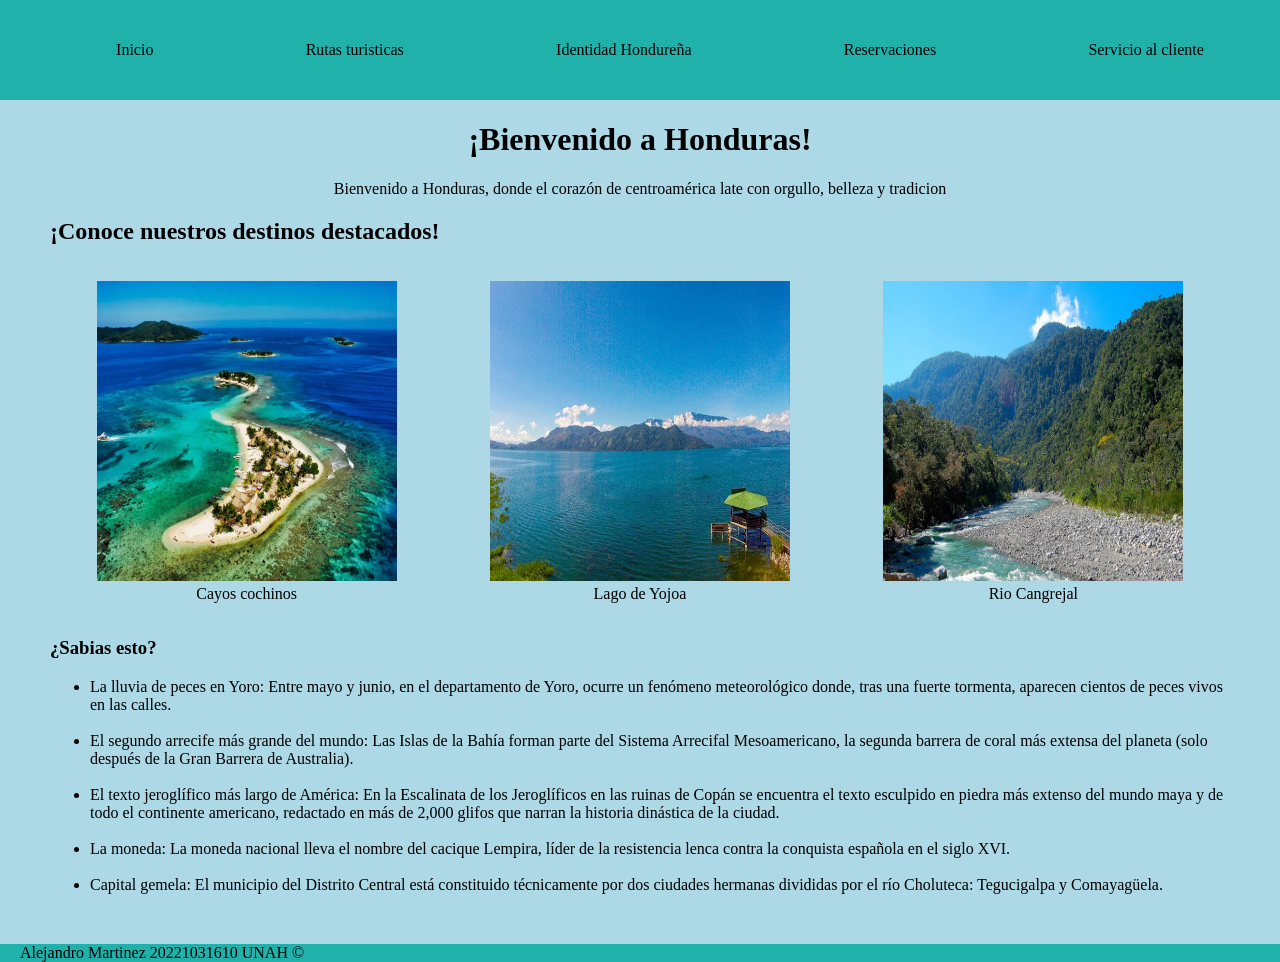
<file: index.html>
<!DOCTYPE html>
<html lang="en">
<head>
    <meta charset="UTF-8">
    <meta name="viewport" content="width=device-width, initial-scale=1.0">
    <title>Portal turistico</title>
    <link rel="stylesheet" href="/css/styles.css">
</head>
<body class="body">

    <nav>
        <ul class="navegador">
            <li>
                <a href="/index.html" class="links_nav">Inicio</a>
            </li>

            <li>
                <a href="/rutas_turisticas.html" class="links_nav">Rutas turisticas</a>
            </li>

            <li>
                <a href="/cultura.html" class="links_nav">Identidad Hondureña</a>
            </li>

            <li>
                <a href="/formulario.html" class="links_nav">Reservaciones</a>
            </li>

            <li>
                <a href="/contacto.html" class="links_nav">Servicio al cliente</a>
            </li>
        </ul>
    </nav>

    <div class="contenedor">
    <header class="cabecera">
        <h1>¡Bienvenido a Honduras!</h1>
    </header>

    <main>
        <div>
            <p style="text-align:center;">
                Bienvenido a Honduras, donde el corazón de centroamérica late con orgullo, belleza y tradicion
            </p>
        </div>

        <h2>¡Conoce nuestros destinos destacados!</h2>

        <section class="contenido">
            <figure>
                <img class="img" src="/img/cayos.webp" alt="Cayos cochinos Honduras">
                <figcaption style="text-align: center;">Cayos cochinos</figcaption>
            </figure>

            <figure>
                <img class="img" src="/img/lago.jpg" alt="Lago de Yojoa">
                <figcaption style="text-align: center;">Lago de Yojoa</figcaption>
            </figure>

            <figure>
                <img class="img" src="/img/rio cangrejal.jpg" alt="Rio cangrejal">
                <figcaption style="text-align: center;">Rio Cangrejal</figcaption>
            </figure>
        </section>

        <section class="final">
            <h3>¿Sabias esto?</h3>

            <ul>
                <li>
                    La lluvia de peces en Yoro: Entre mayo y junio, en el departamento de Yoro, ocurre un fenómeno meteorológico donde, tras una fuerte tormenta, aparecen cientos de peces vivos en las calles.
                </li>
                <br>
                <li>
                    El segundo arrecife más grande del mundo: Las Islas de la Bahía forman parte del Sistema Arrecifal Mesoamericano, la segunda barrera de coral más extensa del planeta (solo después de la Gran Barrera de Australia).
                </li>
                <br>
                <li>
                    El texto jeroglífico más largo de América: En la Escalinata de los Jeroglíficos en las ruinas de Copán se encuentra el texto esculpido en piedra más extenso del mundo maya y de todo el continente americano, redactado en más de 2,000 glifos que narran la historia dinástica de la ciudad.
                </li>
                <br>
                <li>
                    La moneda: La moneda nacional lleva el nombre del cacique Lempira, líder de la resistencia lenca contra la conquista española en el siglo XVI.
                </li>
                <br>
                <li>
                    Capital gemela: El municipio del Distrito Central está constituido técnicamente por dos ciudades hermanas divididas por el río Choluteca: Tegucigalpa y Comayagüela.
                </li>
            </ul>
        </section>
    </main>
    </div>

    <footer class="pie">
        <p>Alejandro Martinez 20221031610 UNAH ©</p>
    </footer>
    
</body>
</html>
</file>
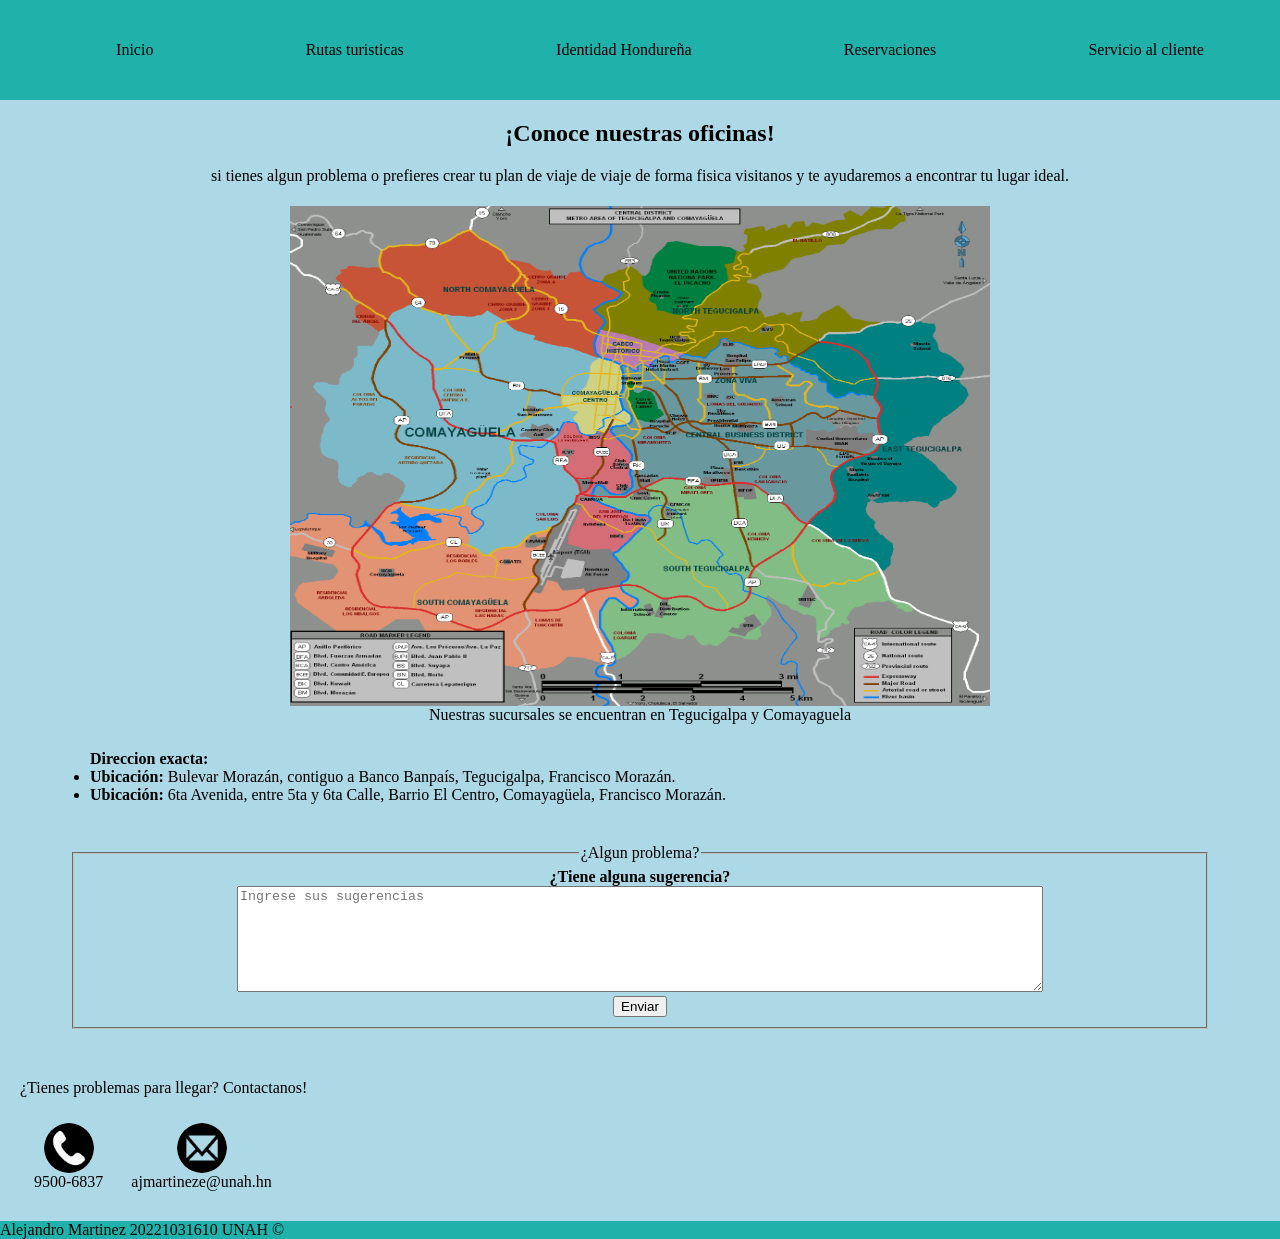
<file: contacto.html>
<!DOCTYPE html>
<html lang="en">
<head>
    <meta charset="UTF-8">
    <meta name="viewport" content="width=device-width, initial-scale=1.0">
    <title>Contacto</title>
    <link rel="stylesheet" href="/css/styles.css">
</head>
<body class="body">

    <nav>
        <ul class="navegador">
            <li>
                <a href="/index.html" class="links_nav">Inicio</a>
            </li>

            <li>
                <a href="/rutas_turisticas.html" class="links_nav">Rutas turisticas</a>
            </li>

            <li>
                <a href="/cultura.html" class="links_nav">Identidad Hondureña</a>
            </li>

            <li>
                <a href="/formulario.html" class="links_nav">Reservaciones</a>
            </li>

            <li>
                <a href="/contacto.html" class="links_nav">Servicio al cliente</a>
            </li>
        </ul>
    </nav>

    <div style="text-align: center;">
        <h2>¡Conoce nuestras oficinas!</h2>
        <p>si tienes algun problema o prefieres crear tu plan de viaje de viaje de forma fisica visitanos y te ayudaremos a encontrar tu lugar ideal.</p>
    </div>

    <main>
        <article class="contacto">
            <fieldset>
                <img src="/img/mapa.png" alt="Mapa esquematico">
                <figcaption>Nuestras sucursales se encuentran en Tegucigalpa y Comayaguela</figcaption>
            </fieldset>

            <ul style="margin-left: 50px; margin-right: 50px;">
                <label style="font-weight: bold;" for="direccion">Direccion exacta:</label>
                <li><strong>Ubicación:</strong> Bulevar Morazán, contiguo a Banco Banpaís, Tegucigalpa, Francisco Morazán.</li>
                <li><strong>Ubicación:</strong> 6ta Avenida, entre 5ta y 6ta Calle, Barrio El Centro, Comayagüela, Francisco Morazán.</li>
            </ul>
        </article>

        <form class="formulario">
            <fieldset>
                <legend>¿Algun problema?</legend>

                <div>
                    <label style="font-weight: bold;" for="quejas">¿Tiene alguna sugerencia?</label>
                </div>
                <textarea style="height: 100px; width: 800px;" name="quejas" id="Quejas" required placeholder="Ingrese sus sugerencias"></textarea>

                <br>

                <div>
                    <button>Enviar</button>
                </div>
            </fieldset>
        </form>

        <label style="margin-left: 20px;">¿Tienes problemas para llegar? Contactanos!</label>
        <article class="contactos_i">

            <fieldset style="border: none;">
                <img class="img2" src="/img/telefono.png" alt="Telefono">
                <figcaption>9500-6837</figcaption>
            </fieldset>

            <fieldset style="border: none;">
                <img class="img2" src="/img/correo22.webp" alt="correo">
                <figcaption>ajmartineze@unah.hn</figcaption>
            </fieldset>
        </article>

    </main>

    <footer class="pie">
        Alejandro Martinez 20221031610 UNAH ©
    </footer>
    
</body>
</html>
</file>
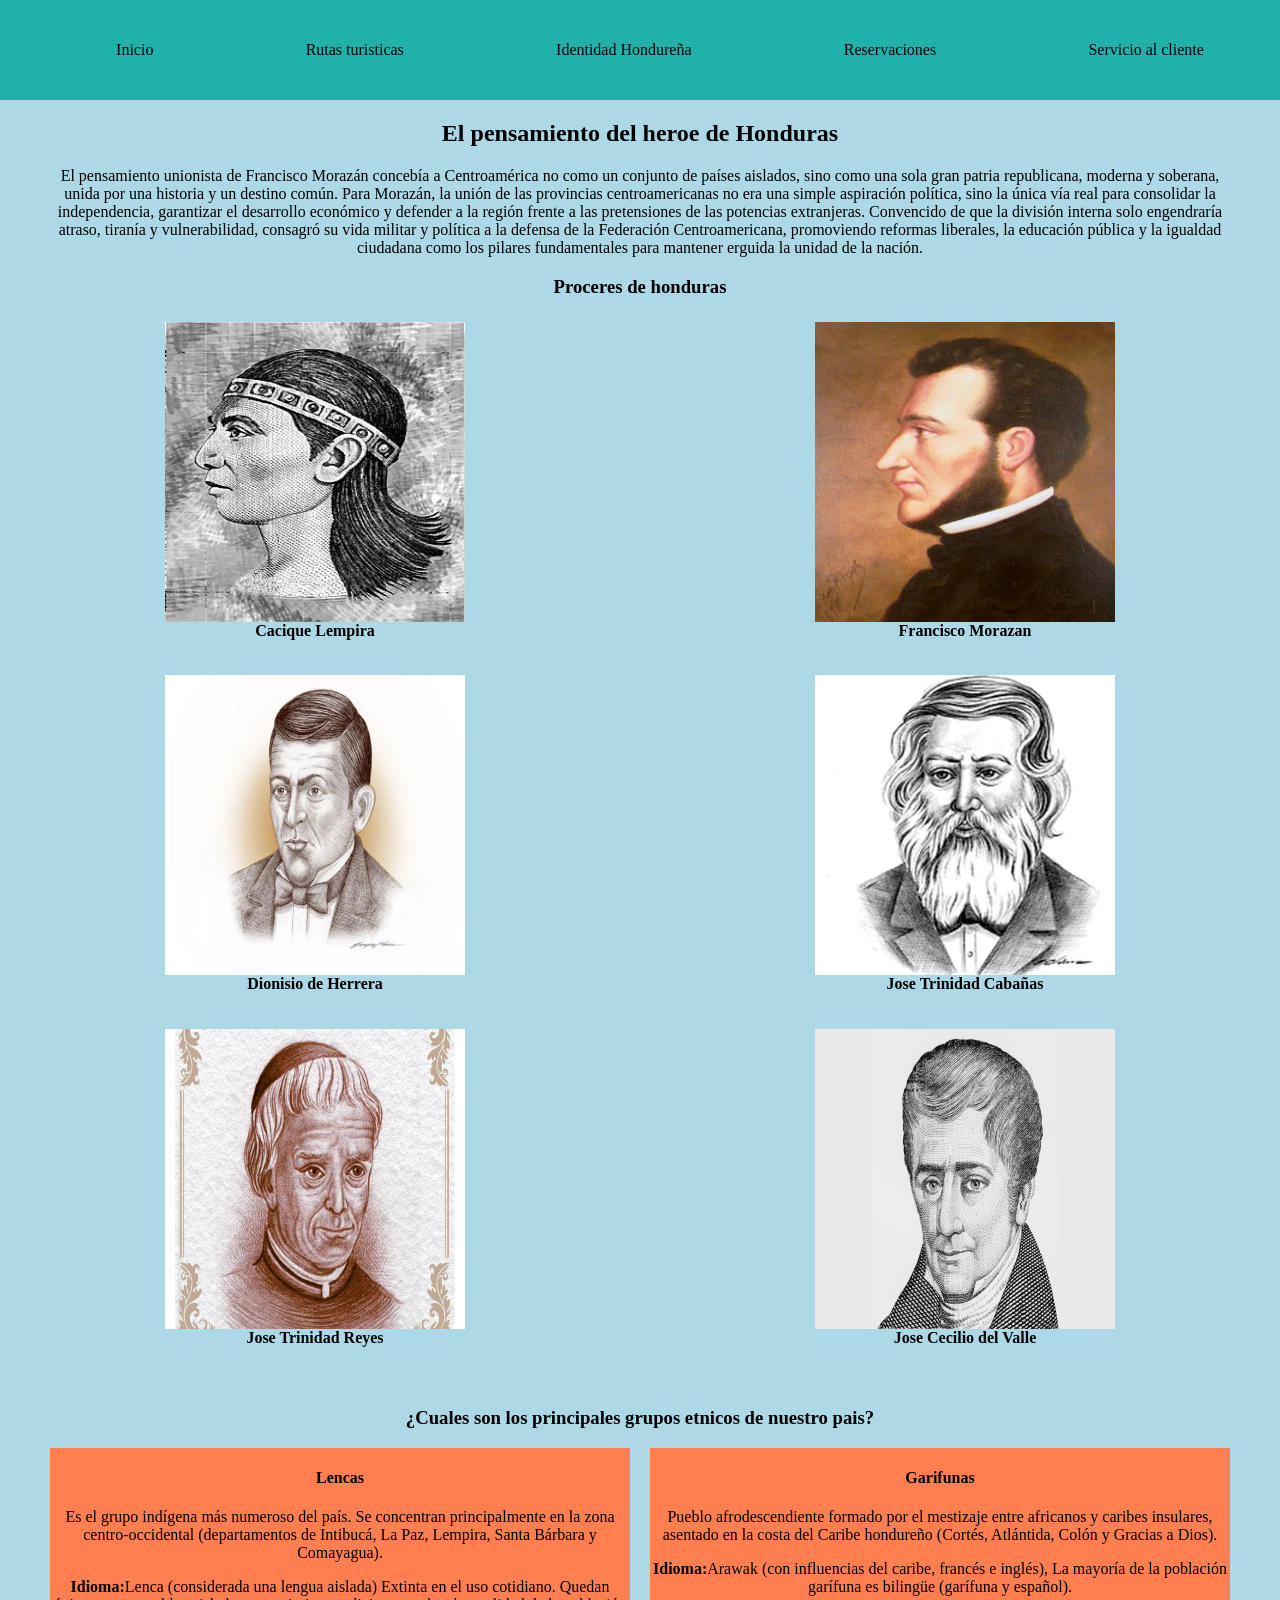
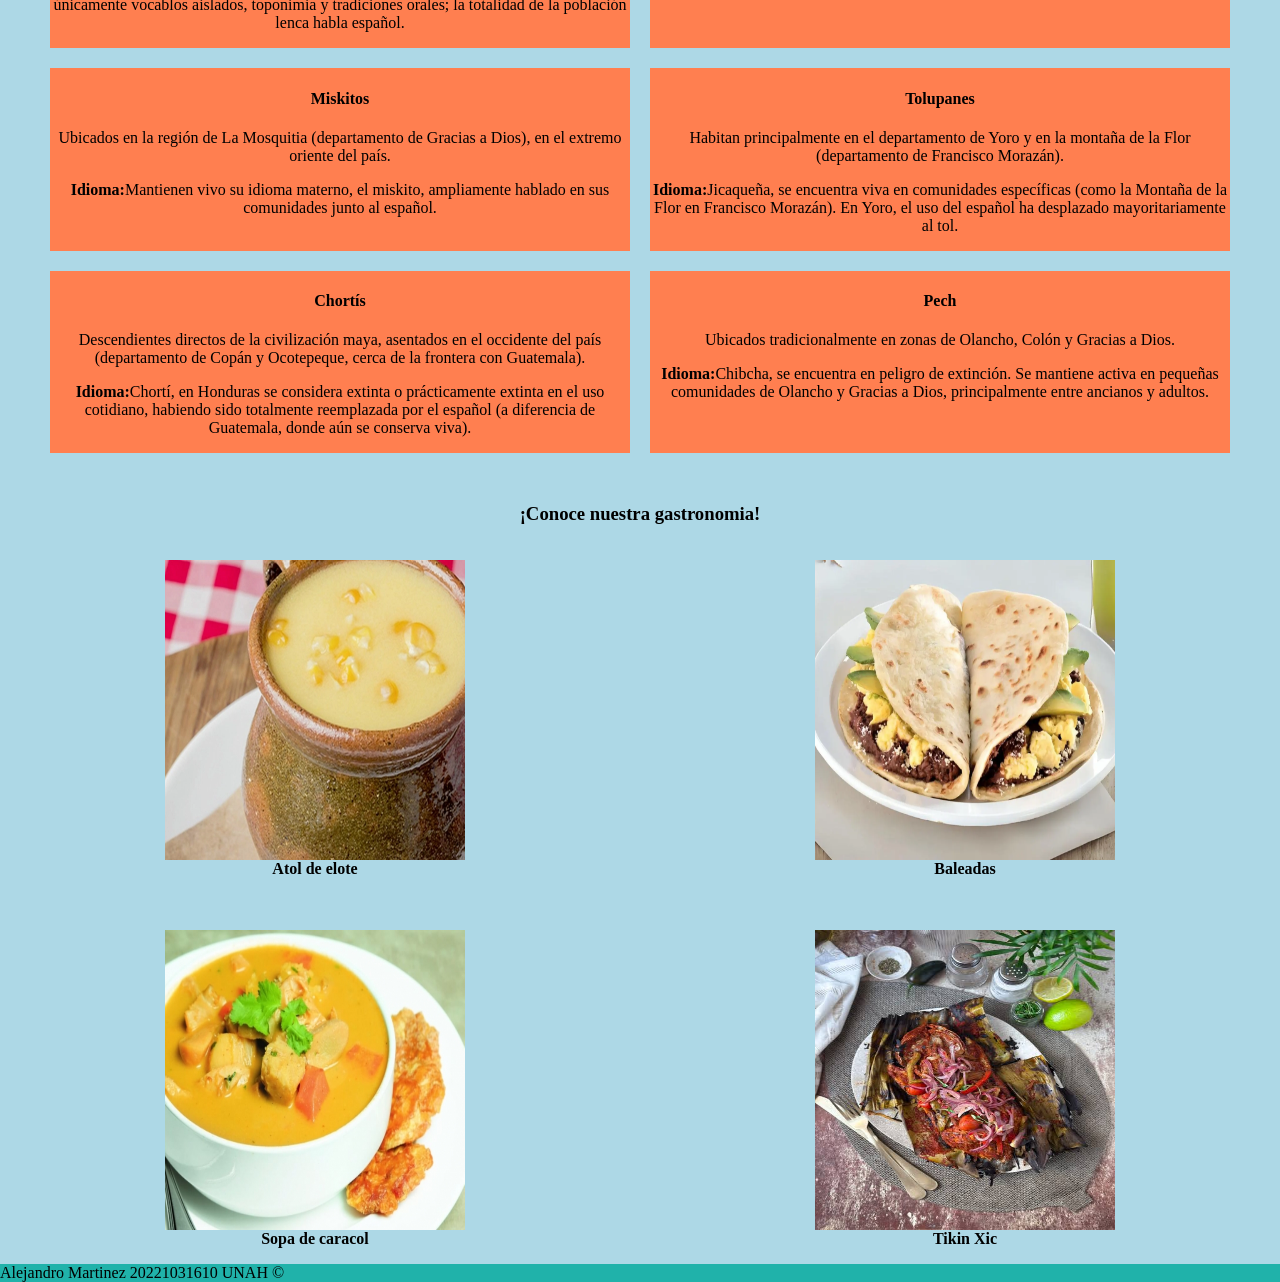
<file: cultura.html>
<!DOCTYPE html>
<html lang="en">
<head>
    <meta charset="UTF-8">
    <meta name="viewport" content="width=device-width, initial-scale=1.0">
    <title>Document</title>
    <link rel="stylesheet" href="/css/styles.css">
</head>
<body class="body">

    <nav>
        <ul class="navegador">
            <li>
                <a href="/index.html" class="links_nav">Inicio</a>
            </li>

            <li>
                <a href="/rutas_turisticas.html" class="links_nav">Rutas turisticas</a>
            </li>

            <li>
                <a href="/cultura.html" class="links_nav">Identidad Hondureña</a>
            </li>

            <li>
                <a href="/formulario.html" class="links_nav">Reservaciones</a>
            </li>

            <li>
                <a href="/contacto.html" class="links_nav">Servicio al cliente</a>
            </li>
        </ul>
    </nav>

    <main>
        <div style="text-align: center;">
            <h2>El pensamiento del heroe de Honduras</h2>
            <p style="margin-left: 50px; margin-right: 50px;">El pensamiento unionista de Francisco Morazán concebía a Centroamérica no como un conjunto de países aislados, sino como una sola gran patria republicana, moderna y soberana, unida por una historia y un destino común. Para Morazán, la unión de las provincias centroamericanas no era una simple aspiración política, sino la única vía real para consolidar la independencia, garantizar el desarrollo económico y defender a la región frente a las pretensiones de las potencias extranjeras. Convencido de que la división interna solo engendraría atraso, tiranía y vulnerabilidad, consagró su vida militar y política a la defensa de la Federación Centroamericana, promoviendo reformas liberales, la educación pública y la igualdad ciudadana como los pilares fundamentales para mantener erguida la unidad de la nación.</p>
        </div>

        <h3 style="text-align: center;">Proceres de honduras</h3>
        <section class="articulos_rutas">
            <fieldset>
                <img class="img" src="/img/Lempira.jpg" alt="Lempira">
                <figcaption>Cacique Lempira</figcaption>
            </fieldset>

            <fieldset>
                <img class="img" src="/img/Francisco_Morazán_Quesada.jpg" alt="Francisco Morazan">
                <figcaption>Francisco Morazan</figcaption>
            </fieldset>

            <fieldset>
                <img class="img" src="/img/dionisio.webp" alt="Dionisio de Herrera">
                <figcaption>Dionisio de Herrera</figcaption>
            </fieldset>

            <fieldset>
                <img class="img" src="/img/José-Trinidad-Cabañas.jpg" alt="Trinidad Cabañas">
                <figcaption>Jose Trinidad Cabañas</figcaption>
            </fieldset>

            <fieldset>
                <img class="img" src="/img/trinidad reyes.webp" alt="Trinidad Reyes">
                <figcaption>Jose Trinidad Reyes</figcaption>
            </fieldset>

            <fieldset>
                <img class="img" src="/img/valle.webp" alt="Jose cecilio">
                <figcaption>Jose Cecilio del Valle</figcaption>
            </fieldset>
        </section>

        <h3 style="text-align: center; margin-top: 50px;">¿Cuales son los principales grupos etnicos de nuestro pais?</h3>
        <div class="articulos_rutas">
            <article style="margin-left: 50px;">
                <h4>Lencas</h4>
                <p>Es el grupo indígena más numeroso del país. Se concentran principalmente en la zona centro-occidental (departamentos de Intibucá, La Paz, Lempira, Santa Bárbara y Comayagua).</p>
                <p><strong>Idioma:</strong>Lenca (considerada una lengua aislada) Extinta en el uso cotidiano. Quedan únicamente vocablos aislados, toponimia y tradiciones orales; la totalidad de la población lenca habla español.</p>
            </article>

            <article style="margin-right: 50px;">
                <h4>Garifunas</h4>
                <p>Pueblo afrodescendiente formado por el mestizaje entre africanos y caribes insulares, asentado en la costa del Caribe hondureño (Cortés, Atlántida, Colón y Gracias a Dios).</p>
                <p><strong>Idioma:</strong>Arawak (con influencias del caribe, francés e inglés), La mayoría de la población garífuna es bilingüe (garífuna y español).</p>
            </article>

            <article style="margin-left: 50px;">
                <h4>Miskitos</h4>
                <p>Ubicados en la región de La Mosquitia (departamento de Gracias a Dios), en el extremo oriente del país.</p>
                <p><strong>Idioma:</strong>Mantienen vivo su idioma materno, el miskito, ampliamente hablado en sus comunidades junto al español.</p>
            </article>

            <article style="margin-right: 50px;">
                <h4>Tolupanes</h4>
                <p>Habitan principalmente en el departamento de Yoro y en la montaña de la Flor (departamento de Francisco Morazán).</p>
                <p><strong>Idioma:</strong>Jicaqueña, se encuentra viva en comunidades específicas (como la Montaña de la Flor en Francisco Morazán). En Yoro, el uso del español ha desplazado mayoritariamente al tol.</p>
            </article>

            <article style="margin-left: 50px;">
                <h4>Chortís</h4>
                <p>Descendientes directos de la civilización maya, asentados en el occidente del país (departamento de Copán y Ocotepeque, cerca de la frontera con Guatemala).</p>
                <p><strong>Idioma:</strong>Chortí, en Honduras se considera extinta o prácticamente extinta en el uso cotidiano, habiendo sido totalmente reemplazada por el español (a diferencia de Guatemala, donde aún se conserva viva).</p>
            </article>

            <article style="margin-right: 50px;">
                <h4>Pech</h4>
                <p>Ubicados tradicionalmente en zonas de Olancho, Colón y Gracias a Dios.</p>
                <p><strong>Idioma:</strong>Chibcha, se encuentra en peligro de extinción. Se mantiene activa en pequeñas comunidades de Olancho y Gracias a Dios, principalmente entre ancianos y adultos.</p>
            </article>
        </div>


        <h3 style="text-align: center; margin-top: 50px;">¡Conoce nuestra gastronomia!</h3>
        <section>

            <section class="articulos_rutas">
                <figure>
                    <img class="img" src="/img/atol-de-elote_web.jpg.webp" alt="Atol">
                    <figcaption>Atol de elote</figcaption>
                </figure>

                <figure >
                    <img class="img" src="/img/baleadas.webp" alt="Baleadas">
                    <figcaption>Baleadas</figcaption>
                </figure>

                <figure>
                    <img class="img" src="/img/sopa-de-caracol-con-leche-de-coco_web.jpg" alt="Sopa">
                    <figcaption>Sopa de caracol</figcaption>
                </figure>

                <figure >
                    <img class="img" src="/img/tikin xic.jpg" alt="Tikin">
                    <figcaption>Tikin Xic</figcaption>
                </figure>
            </section>
        </section>
    </main>

    <footer class="pie">
        Alejandro Martinez 20221031610 UNAH ©
    </footer>
    
</body>
</html>
</file>
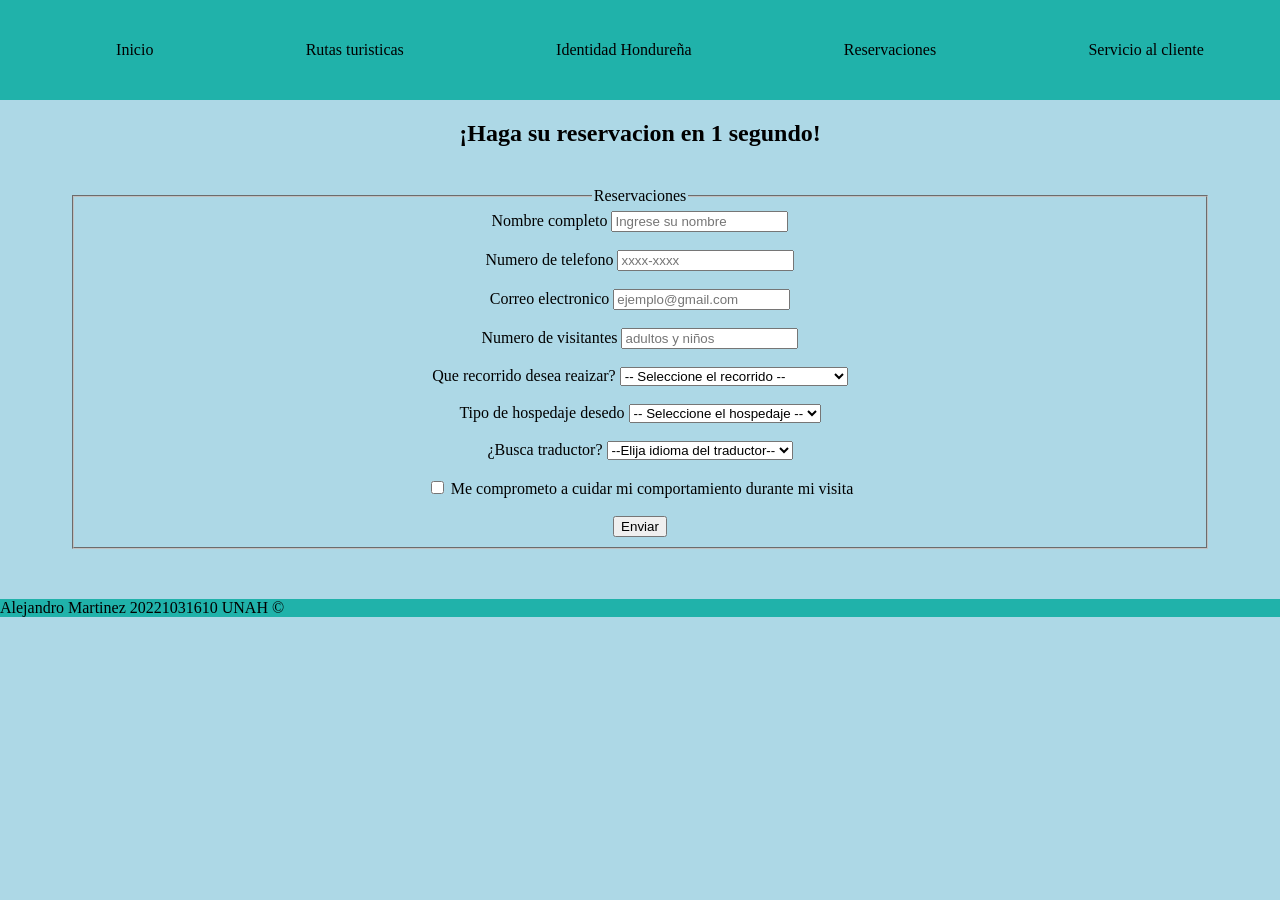
<file: formulario.html>
<!DOCTYPE html>
<html lang="en">
<head>
    <meta charset="UTF-8">
    <meta name="viewport" content="width=device-width, initial-scale=1.0">
    <title>Reservacion</title>
    <link rel="stylesheet" href="/css/styles.css">
</head>
<body class="body">

    <nav>
        <ul class="navegador">
            <li>
                <a href="/index.html" class="links_nav">Inicio</a>
            </li>

            <li>
                <a href="/rutas_turisticas.html" class="links_nav">Rutas turisticas</a>
            </li>

            <li>
                <a href="/cultura.html" class="links_nav">Identidad Hondureña</a>
            </li>

            <li>
                <a href="/formulario.html" class="links_nav">Reservaciones</a>
            </li>

            <li>
                <a href="/contacto.html" class="links_nav">Servicio al cliente</a>
            </li>
        </ul>
    </nav>

    <h2 style="text-align: center;">¡Haga su reservacion en 1 segundo!</h2>
    <main>
        <form class="formulario">
            <fieldset>
                <legend>Reservaciones</legend>

                <div>
                    <label for="Nombre">Nombre completo</label>
                    <input type="text" required name="nombre" minlength="10" maxlength="50" placeholder="Ingrese su nombre">
                </div>
                <br>
                <div>
                    <label for="telefono">Numero de telefono</label>
                    <input type="tel" required name="telefono" minlength="9" maxlength="9" placeholder="xxxx-xxxx">
                </div>
                <br>
                <div>
                    <label for="correo">Correo electronico</label>
                    <input type="email" required name="correo" minlength="5" maxlength="30" placeholder="ejemplo@gmail.com">
                </div>
                <br>
                <div>
                    <label for="visitantes">Numero de visitantes</label>
                    <input type="number" required name="visitantes" minlength="1" maxlength="10" placeholder="adultos y niños">
                </div>

                <br>

                <div>
                    <label for="recorrido">Que recorrido desea reaizar?</label>
                    <select name="recorrido" id="Recorrido" required>
                        <option value="">-- Seleccione el recorrido --</option>
                        <option value="maya">Ruta maya y arqueologia</option>
                        <option value="lenca">Ruta Lenca y pueblos con encanto</option>
                        <option value="ecoturismo">Ecoturismo y bosques nublados</option>
                        <option value="caribe">Caribe y arrecifes</option>
                    </select>
                </div>
                <br>
                <div>
                    <label for="hospedaje">Tipo de hospedaje desedo</label>
                    <select name="hospedaje" id="Hospedaje" required>
                        <option value="">-- Seleccione el hospedaje --</option>
                        <option value="cabania">Cabaña ecologica</option>
                        <option value="hotel">Hotel colonial</option>
                        <option value="campamento">Campamento de montaña</option>
                    </select>
                </div>
                <br>
                <div>
                    <label for="idioma">¿Busca traductor?</label>
                    <select name="idioma" id="Idioma" required>
                        <option value=""> --Elija idioma del traductor-- </option>
                        <option value="ninguno">Sin traductor</option>
                        <option value="ingles">Ingles</option>
                        <option value="frances">Frances</option>
                        <option value="portugues">Portugues</option>
                    </select>
                </div>
                <br>
                <div>
                    <label>
                        <input type="checkbox" required>
                        Me comprometo a cuidar mi comportamiento durante mi visita
                    </label>
                </div>
                <br>

                <div>
                    <button>Enviar</button>
                </div>
            </fieldset>
        </form>
    </main>

    <footer class="pie">
        Alejandro Martinez 20221031610 UNAH ©
    </footer>
    
</body>
</html>
</file>
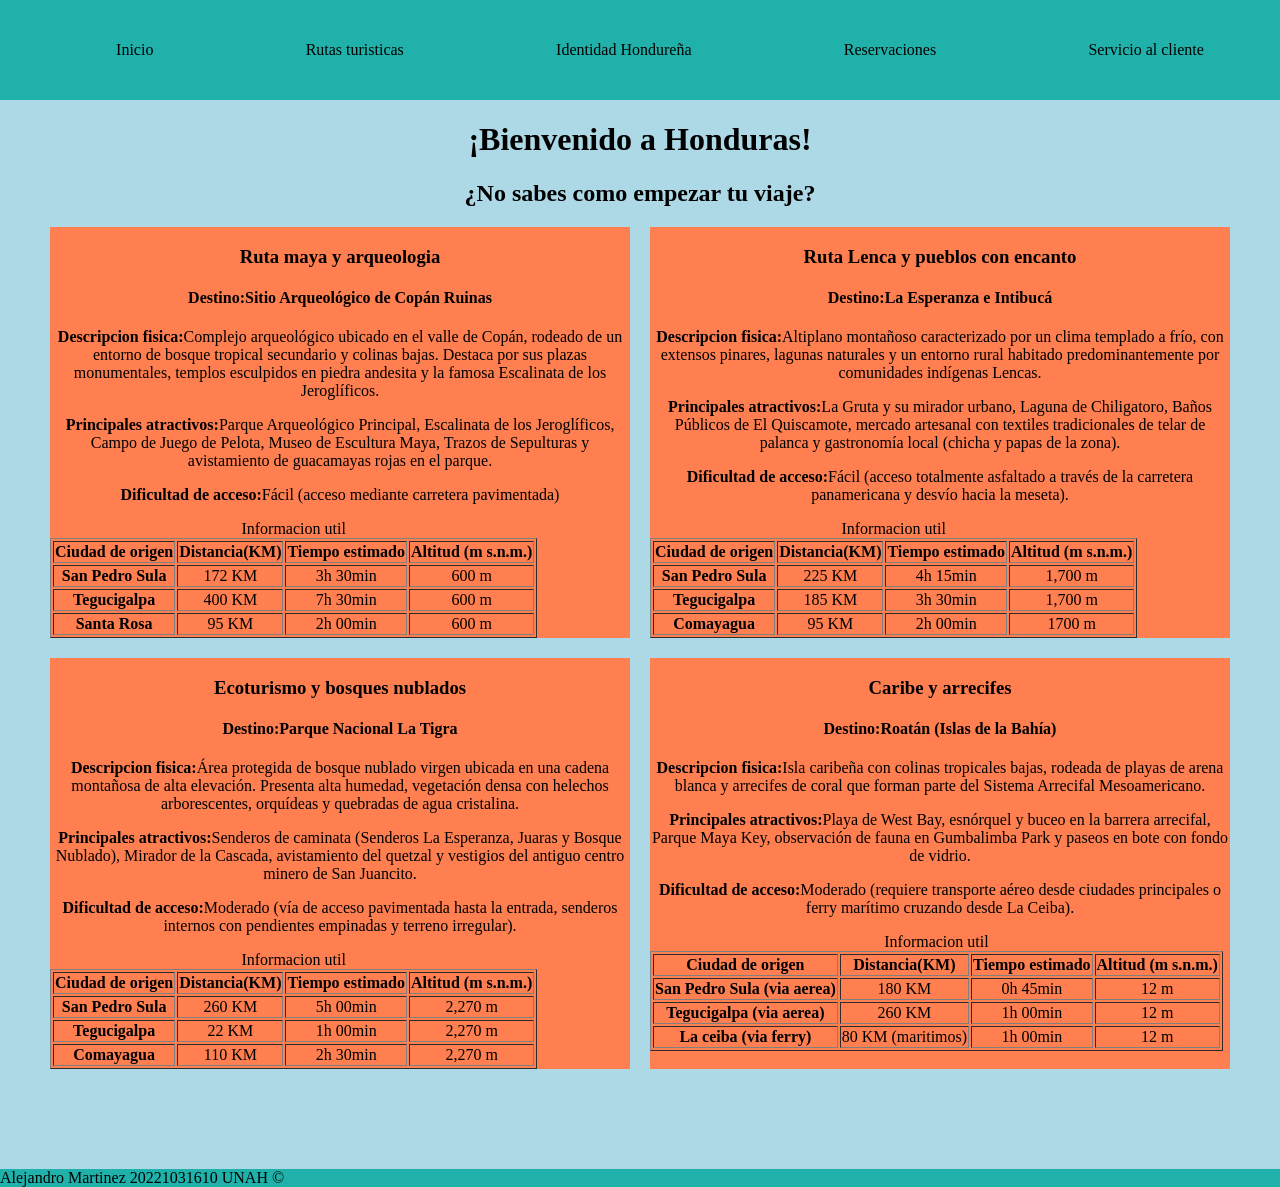
<file: rutas_turisticas.html>
<!DOCTYPE html>
<html lang="en">
<head>
    <meta charset="UTF-8">
    <meta name="viewport" content="width=device-width, initial-scale=1.0">
    <title>Destinos</title>
    <link rel="stylesheet" href="/css/styles.css">
</head>
<body class="body">

    <nav>
        <ul class="navegador">
            <li>
                <a href="/index.html" class="links_nav">Inicio</a>
            </li>

            <li>
                <a href="/rutas_turisticas.html" class="links_nav">Rutas turisticas</a>
            </li>

            <li>
                <a href="/cultura.html" class="links_nav">Identidad Hondureña</a>
            </li>

            <li>
                <a href="/formulario.html" class="links_nav">Reservaciones</a>
            </li>

            <li>
                <a href="/contacto.html" class="links_nav">Servicio al cliente</a>
            </li>
        </ul>
    </nav>

    <header style="text-align: center;">
        <h1>¡Bienvenido a Honduras!</h1>
    </header>


    <h2 style="text-align: center;">¿No sabes como empezar tu viaje?</h2>
    <main class="articulos_rutas">

        <article style="margin-left: 50px;">
            <h3>Ruta maya y arqueologia</h3>
            <h4><strong>Destino:</strong>Sitio Arqueológico de Copán Ruinas</h4>
            <p><strong>Descripcion fisica:</strong>Complejo arqueológico ubicado en el valle de Copán, rodeado de un entorno de bosque tropical secundario y colinas bajas. Destaca por sus plazas monumentales, templos esculpidos en piedra andesita y la famosa Escalinata de los Jeroglíficos.</p>
            <p><strong>Principales atractivos:</strong>Parque Arqueológico Principal, Escalinata de los Jeroglíficos, Campo de Juego de Pelota, Museo de Escultura Maya, Trazos de Sepulturas y avistamiento de guacamayas rojas en el parque.</p>
            <p><strong>Dificultad de acceso:</strong>Fácil (acceso mediante carretera pavimentada)</p>

            <table border="1">
                <caption>Informacion util</caption>

                <thead>
                    <tr>
                        <th scope="col">Ciudad de origen</th>
                        <th scope="col">Distancia(KM)</th>
                        <th scope="col">Tiempo estimado</th>
                        <th scope="col">Altitud (m s.n.m.)</th>
                    </tr>
                </thead>

                <tbody>
                    <tr>
                        <th scope="row">San Pedro Sula</th>
                        <td>172 KM</td>
                        <td>3h 30min</td>
                        <td>600 m</td>
                    </tr>

                    <tr>
                        <th scope="row">Tegucigalpa</th>
                        <td>400 KM</td>
                        <td>7h 30min</td>
                        <td>600 m</td>
                    </tr>

                    <tr>
                        <th scope="row">Santa Rosa</th>
                        <td>95 KM</td>
                        <td>2h 00min</td>
                        <td>600 m</td>
                    </tr>                    
                </tbody>
            </table>
        </article>

        <article style="margin-right: 50px;">
            <h3>Ruta Lenca y pueblos con encanto</h3>
            <h4><strong>Destino:</strong>La Esperanza e Intibucá</h4>
            <p><strong>Descripcion fisica:</strong>Altiplano montañoso caracterizado por un clima templado a frío, con extensos pinares, lagunas naturales y un entorno rural habitado predominantemente por comunidades indígenas Lencas.</p>
            <p><strong>Principales atractivos:</strong>La Gruta y su mirador urbano, Laguna de Chiligatoro, Baños Públicos de El Quiscamote, mercado artesanal con textiles tradicionales de telar de palanca y gastronomía local (chicha y papas de la zona).</p>
            <p><strong>Dificultad de acceso:</strong>Fácil (acceso totalmente asfaltado a través de la carretera panamericana y desvío hacia la meseta).</p>

            <table border="1">
                <caption>Informacion util</caption>

                <thead>
                    <tr>
                        <th scope="col">Ciudad de origen</th>
                        <th scope="col">Distancia(KM)</th>
                        <th scope="col">Tiempo estimado</th>
                        <th scope="col">Altitud (m s.n.m.)</th>
                    </tr>
                </thead>

                <tbody>
                    <tr>
                        <th scope="row">San Pedro Sula</th>
                        <td>225 KM</td>
                        <td>4h 15min</td>
                        <td>1,700 m</td>
                    </tr>

                    <tr>
                        <th scope="row">Tegucigalpa</th>
                        <td>185 KM</td>
                        <td>3h 30min</td>
                        <td>1,700 m</td>
                    </tr>

                    <tr>
                        <th scope="row">Comayagua</th>
                        <td>95 KM</td>
                        <td>2h 00min</td>
                        <td>1700 m</td>
                    </tr>                    
                </tbody>
            </table>
        </article>

        <article style="margin-bottom: 100px; margin-left: 50px;">
            <h3>Ecoturismo y bosques nublados</h3>
            <h4><strong>Destino:</strong>Parque Nacional La Tigra</h4>
            <p><strong>Descripcion fisica:</strong>Área protegida de bosque nublado virgen ubicada en una cadena montañosa de alta elevación. Presenta alta humedad, vegetación densa con helechos arborescentes, orquídeas y quebradas de agua cristalina.</p>
            <p><strong>Principales atractivos:</strong>Senderos de caminata (Senderos La Esperanza, Juaras y Bosque Nublado), Mirador de la Cascada, avistamiento del quetzal y vestigios del antiguo centro minero de San Juancito.</p>
            <p><strong>Dificultad de acceso:</strong>Moderado (vía de acceso pavimentada hasta la entrada, senderos internos con pendientes empinadas y terreno irregular).</p>

            <table border="1">
                <caption>Informacion util</caption>

                <thead>
                    <tr>
                        <th scope="col">Ciudad de origen</th>
                        <th scope="col">Distancia(KM)</th>
                        <th scope="col">Tiempo estimado</th>
                        <th scope="col">Altitud (m s.n.m.)</th>
                    </tr>
                </thead>

                <tbody>
                    <tr>
                        <th scope="row">San Pedro Sula</th>
                        <td>260 KM</td>
                        <td>5h 00min</td>
                        <td>2,270 m</td>
                    </tr>

                    <tr>
                        <th scope="row">Tegucigalpa</th>
                        <td>22 KM</td>
                        <td>1h 00min</td>
                        <td>2,270 m</td>
                    </tr>

                    <tr>
                        <th scope="row">Comayagua</th>
                        <td>110 KM</td>
                        <td>2h 30min</td>
                        <td>2,270 m</td>
                    </tr>                    
                </tbody>
            </table>
        </article>

        <article style="margin-bottom: 100px; margin-right: 50px;">
            <h3>Caribe y arrecifes</h3>
            <h4><strong>Destino:</strong>Roatán (Islas de la Bahía)</h4>
            <p><strong>Descripcion fisica:</strong>Isla caribeña con colinas tropicales bajas, rodeada de playas de arena blanca y arrecifes de coral que forman parte del Sistema Arrecifal Mesoamericano.</p>
            <p><strong>Principales atractivos:</strong>Playa de West Bay, esnórquel y buceo en la barrera arrecifal, Parque Maya Key, observación de fauna en Gumbalimba Park y paseos en bote con fondo de vidrio.</p>
            <p><strong>Dificultad de acceso:</strong>Moderado (requiere transporte aéreo desde ciudades principales o ferry marítimo cruzando desde La Ceiba).</p>

            <table border="1">
                <caption>Informacion util</caption>

                <thead>
                    <tr>
                        <th scope="col">Ciudad de origen</th>
                        <th scope="col">Distancia(KM)</th>
                        <th scope="col">Tiempo estimado</th>
                        <th scope="col">Altitud (m s.n.m.)</th>
                    </tr>
                </thead>

                <tbody>
                    <tr>
                        <th scope="row">San Pedro Sula (via aerea)</th>
                        <td>180 KM</td>
                        <td>0h 45min</td>
                        <td>12 m</td>
                    </tr>

                    <tr>
                        <th scope="row">Tegucigalpa (via aerea)</th>
                        <td>260 KM</td>
                        <td>1h 00min</td>
                        <td>12 m</td>
                    </tr>

                    <tr>
                        <th scope="row">La ceiba (via ferry)</th>
                        <td>80 KM (maritimos)</td>
                        <td>1h 00min</td>
                        <td>12 m</td>
                    </tr>                    
                </tbody>
            </table>
        </article>

    </main>

    <footer class="pie">
        Alejandro Martinez 20221031610 UNAH ©
    </footer>

</body>
</html>
</file>
<file: css/styles.css>
.body{
    margin: 0;
    background-color: lightblue;
}


.contenedor{
    margin-left: 50px;
    margin-right: 50px;
}

.cabecera{
    text-align: center;
}

.links_nav{
    text-decoration: none;
    color: black;
}

.img{
    height: 300px;
    width: 300px;
}

.img2{
    height: 50px;
    width: 50px;
    border-radius: 100%;
}

.navegador{
    background-color: lightseagreen;
    display: flex;
    justify-content: space-around;
    height: 100px;
    list-style: none;
    margin: 0;
    align-items: center;
}

.contenido{
    display: flex;
    align-items: center;
    justify-content: space-around;
}

.final{
    margin-bottom: 50px;
}

.pie{
    background-color: lightseagreen;
}

.pie p{
    margin-top: 0;
    margin-left: 20px;
    margin-bottom: 0;
}

.articulos_rutas{
    display: grid;
    grid-template-columns: repeat(2,1fr);
    gap: 20px;
}

.articulos_rutas article{
    background-color: coral;
    text-align: center;
}

.articulos_rutas fieldset{
    display: flex;
    flex-direction: column;
    justify-content: center;
    align-items: center;
    border: none;
    font-weight: bold;
}

.articulos_rutas figure{
    display: flex;
    flex-direction: column;
    justify-content: center;
    align-items: center;
    border: none;
    font-weight: bold;
}

.formulario{
    text-align: center;
    margin: 40px 70px 50px 70px;
    
}

.contacto fieldset{
    display: flex;
    flex-direction: column;
    justify-content: center;
    align-items: center;
    border: none;
}

.contacto img{
    width: 700px;
    height: 500px;
}

.contactos_i{
    display: flex;
    margin-top: 20px;
    margin-bottom: 20px;
    margin-left: 20px;
}
.contactos_i fieldset{
    display: flex;
    flex-direction: column;
    align-items: center;
}
</file>
